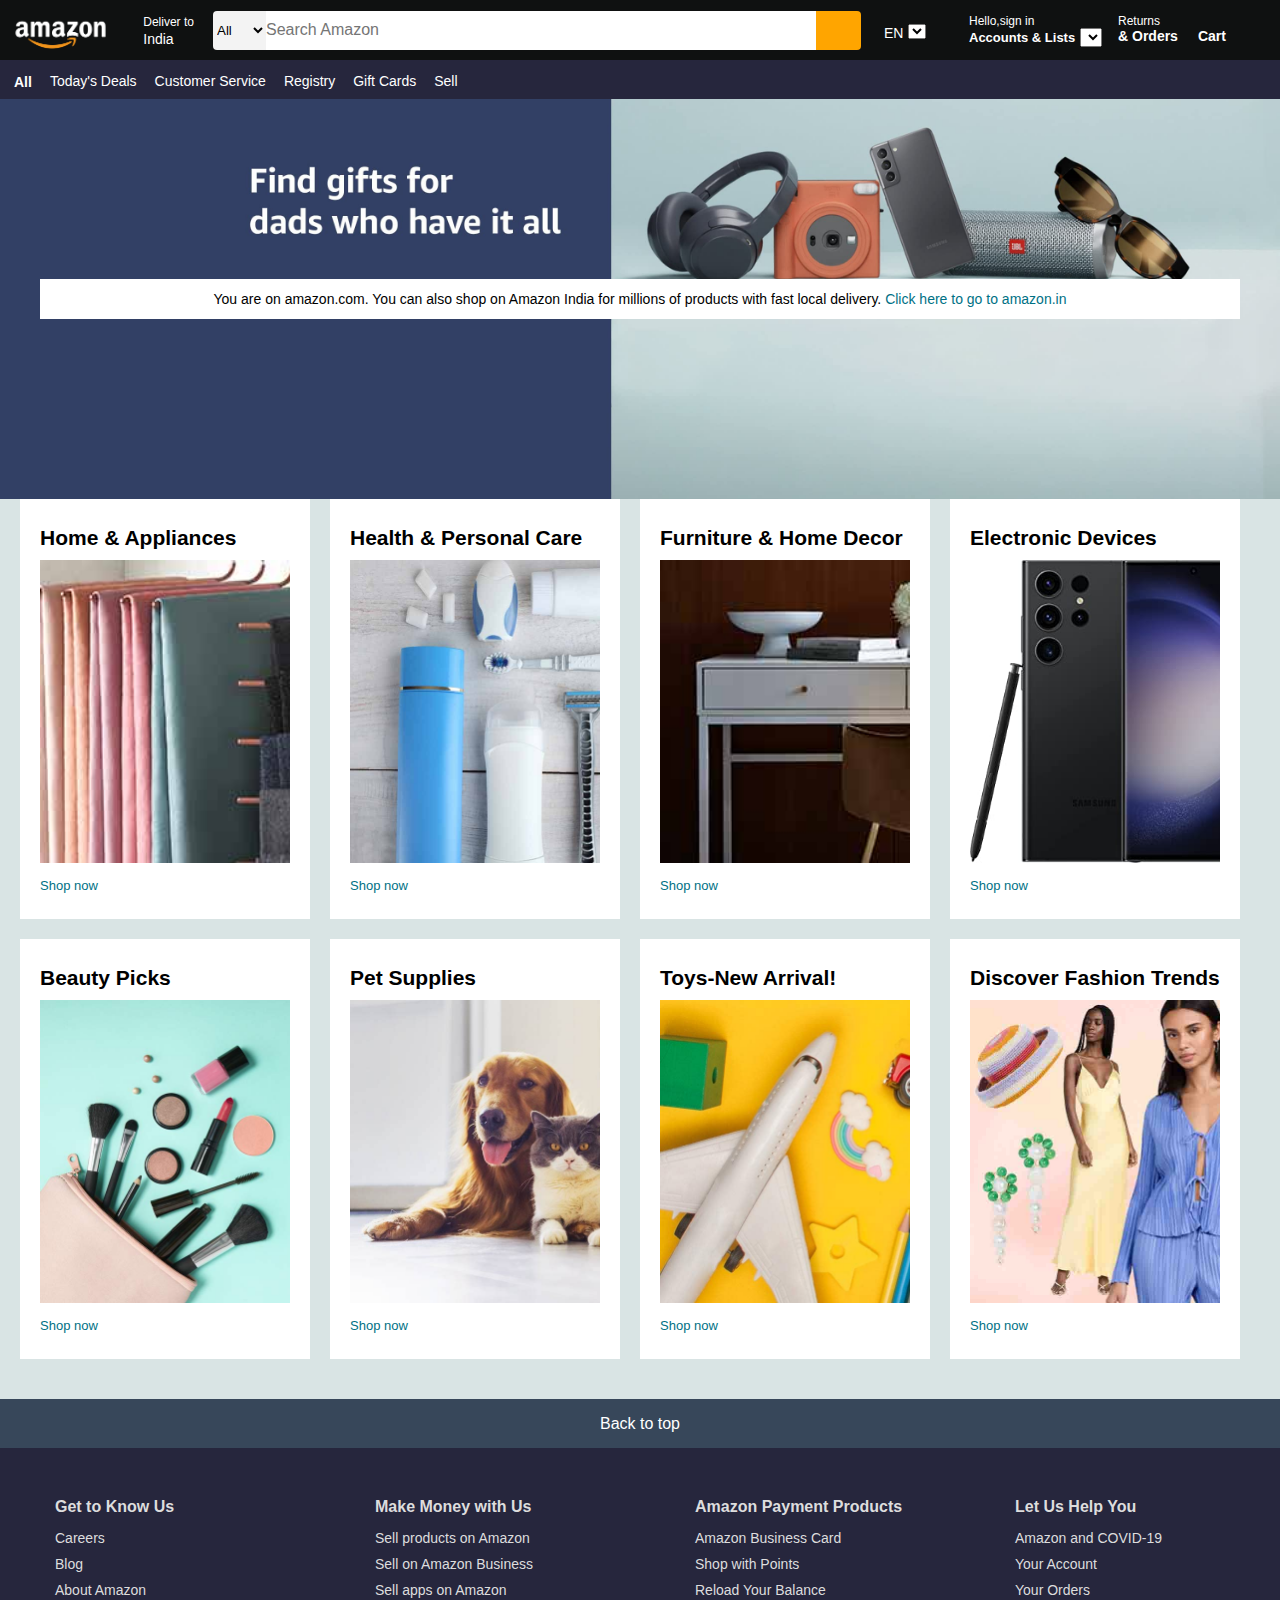
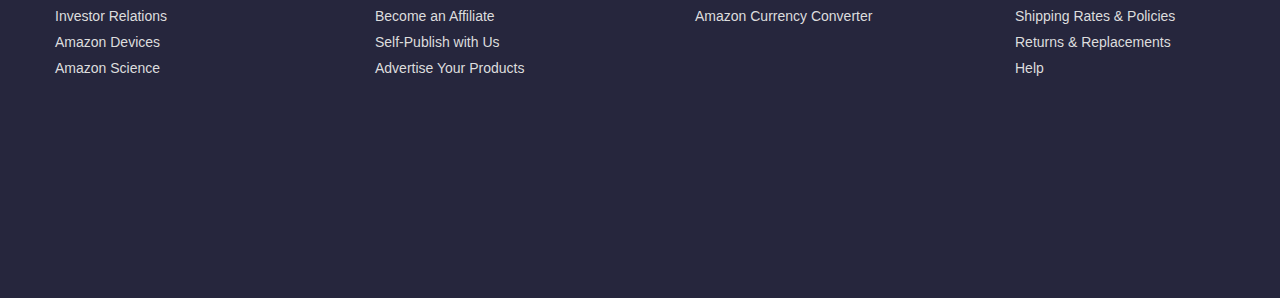
<file: index.html>
<!DOCTYPE html>
<html lang="en">
<head>
    <meta charset="UTF-8">
    <meta name="viewport" content="width=device-width, initial-scale=1.0">
    <title>Document</title>
    <link rel="stylesheet" href="style.css">
    <link rel="stylesheet" href="https://cdnjs.cloudflare.com/ajax/libs/font-awesome/6.4.0/css/all.min.css" integrity="sha512-iecdLmaskl7CVkqkXNQ/ZH/XLlvWZOJyj7Yy7tcenmpD1ypASozpmT/E0iPtmFIB46ZmdtAc9eNBvH0H/ZpiBw==" crossorigin="anonymous" referrerpolicy="no-referrer" />

</head>
<body>
    <header>
        <div class="navbar">
            <div class="nav-logo border">
                
            </div>
            <div class="nav-address border">
                <div id="location-icon">
                    <i class="fa-solid fa-location-dot"></i>
                </div>
                <div id="address">
                    <span style="font-size:12px" >Deliver to</span>
                    <span style="font-size:14px">India</span>
                </div>
            </div>
            <div id="nav-search" class="nav_search_grp">
                <select id="select">
                    <option value="all"> All</option>
                    <option value="dress">dress</option>
                    <option value="pant">pant</option>
                </select>
                <input type="text" style="font-size: medium;" placeholder="Search Amazon" id="placeholder" class="nav_search_grp">
                <button type="submit" id="search" class="nav_search_grp"> <i class="fa-solid fa-magnifying-glass"></i></button>
            </div>
            <div id="search_lang" class="border">
                <span id="nav_search_symbol"><i class="fa-solid fa-flag"></i></span>
                <span style="font-size: 14px;">EN</span>
                <select id="search_lang_dropdown">
                    <option value="EN">EN</option>
                    <option value="EN">Espanol-ES</option>
                    <option value="EN">Deutsh-DE</option>
                    <option value="EN">portugues-PT</option>
                </select>
            </div>
            <div id="nav_acc_list" class="border">
                <pre style="font-size:12px;">Hello,sign in     </pre>
                <span style="font-size:13px; font-weight: 600;">Accounts & Lists</span>
                <select></select>
            </div> 
            <div id="nav_orders" class="border">
                <pre style="font-size:12px";>Returns    </pre>
                <pre style="font-weight:700; font-size:14px">& Orders</pre>

            </div>
            <div id="nav_cart" class="border">
                <i class="fa-solid fa-cart-shopping" style="font-size: larger;"></i>
                <strong style="font-size:14px";>Cart</strong>
            </div>
        </div>

    <!-------------------------panel------------------------------>    
        <div id="nav_search_2">
            <a class="nav_2_links"><i style="font-size: 15px;" class="fa-solid fa-bars"></i><strong style="margin-left: 5px; padding-top: 0px;">All</strong></a>
                <a class="nav_2_links">Today's Deals</a>
                <a class="nav_2_links">Customer Service</a>
                <a class="nav_2_links">Registry</a>
                <a class="nav_2_links">Gift Cards</a>
                <a class="nav_2_links">Sell</a>
        </div>
    </header>
    <!---------------website body-------------------->

    <div id="website-body">
        <div id="website-msg"><span>You are on amazon.com. You can also shop on Amazon India for millions of products with fast local delivery. <a style="color:#007185">Click here to go to amazon.in</a></span></div>
    </div>
    <div id="website-body-2">
        <div class="website-box">
            <h3 class="product-description">Home & Appliances</h3>
            <div class="box-images" id="box-1"></div>
            <a class="shop-now">Shop now</a> 
        </div>
        <div class="website-box">
            <h3 class="product-description">Health & Personal Care</h3>
            <div class="box-images" id="box-2"></div>
            <a class="shop-now">Shop now</a>
        </div>
        <div class="website-box">
            <h3 class="product-description">Furniture & Home Decor</h3>
            <div class="box-images" id="box-3"></div>
            <a class="shop-now">Shop now</a>
        </div>
        <div class="website-box">
            <h3 class="product-description">Electronic Devices</h3>
            <div class="box-images" id="box-4"></div>
            <a class="shop-now">Shop now</a>
        </div>
        <div class="website-box">
            <h3 class="product-description">Beauty Picks</h3>
            <div class="box-images" id="box-5"></div>
            <a class="shop-now">Shop now</a>
        </div>
        <div class="website-box">
            <h3 class="product-description">Pet Supplies</h3>
            <div class="box-images" id="box-6"></div>
            <a class="shop-now">Shop now</a>
        </div>
        <div class="website-box">
            <h3 class="product-description">Toys-New Arrival!</h3>
            <div class="box-images" id="box-7"></div>
            <a class="shop-now">Shop now</a>
        </div>
        <div class="website-box">
            <h3 class="product-description">Discover Fashion Trends</h3>
            <div class="box-images" id="box-8"></div>
            <a class="shop-now">Shop now</a>
        </div>
    </div>
<!----------------------footer-------------------------->    
    <div id="footer">
        <div id="footer-1">
            <a>Back to top</a>
        </div>
        <div id="footer-2">
            <div class="footer-box" id="footer-box-1">
                <h3 class="footer-box-head">Get to Know Us</h3>
                <a>Careers</a>
                <a>Blog</a>
                <a>About Amazon</a>
                <a>Investor Relations</a>
                <a>Amazon Devices</a>
                <a>Amazon Science</a>

            </div>
            <div class="footer-box" id="footer-box-2">
                <h3 class="footer-box-head">Make Money with Us</h3>
                <a>Sell products on Amazon</a>
                <a>Sell on Amazon Business</a>
                <a>Sell apps on Amazon</a>
                <a>Become an Affiliate</a>
                <a>Self-Publish with Us</a>
                <a>Advertise Your Products</a>

            </div>
            <div class="footer-box" id="footer-box-3">
                <h3 class="footer-box-head">Amazon Payment Products</h3>
                <a>Amazon Business Card</a>
                <a>Shop with Points</a>
                <a>Reload Your Balance</a>
                <a>Amazon Currency Converter</a>

            </div>
            <div class="footer-box" id="footer-box-4">
                <h3 class="footer-box-head">Let Us Help You</h3>
                <a>Amazon and COVID-19</a>
                <a>Your Account</a>
                <a>Your Orders</a>
                <a>Shipping Rates & Policies</a>
                <a>Returns & Replacements</a>
                <a>Help</a>

            </div>
        </div>

    </div>
</body>
</html>
</file>
<file: style.css>
*{
    padding:0;
    margin:0;
    box-sizing:border-box;
    font-family:Arial, Helvetica, sans-serif;
}
.border{
    border:1.5px solid transparent;
}
.border:hover {
    border:1.5px solid rgb(255, 255, 255);
    border-radius: 4px;
    
}
.navbar{
    display:flex;
    align-items:center;
    height:60px;
    background-color: #0f1111;
    color:white;
    justify-content: space-evenly;
}
.nav-logo{
    border-radius:4px;
    height:55px;
    width:113px;
    background-image:url("amazon_logo.png");
    background-size:cover;
    border:none;
    padding:6px 0px 0px 1px;

}
.nav-address{
    display:flex;
    justify-content:space-between;
    width:88px;
    height:55px;
    border:none;
    padding:0px 9px;
}
#location-icon{
    align-self:center;
    width:15px;
    height:18px;
    
}
#address{
    margin:4px;
    align-self:center;
}
#nav-search{
    display:flex;
}
#select{
    height:39px;
    background-color: #f3f3f3;
    border:none;
    border-top-left-radius: 4px;
    border-bottom-left-radius: 4px;
}
#placeholder{
    height:39px;
    width:550px;
    border:none;
    border-radius: 0;
}


#search{
    background-color: orange;
    width:45px;
    height:39px;
    font-size:1.2rem;
    border:none;
    border-top-right-radius: 4px;
    border-bottom-right-radius: 4px ;
}

#search_lang{
    width:85px;
    height:55px;
    margin:1px 0px 0px 9px;
    padding:20px 0px 0px 9px;
    align-items:center;
}
#search_lang_dropdown{
    width:18px;
    height:15px;
    background-color: none;
}

#lang{
    display:flex;
    align-items: center;
    padding:9px 9px 5px;
    align-items:center;
}
#nav_acc_list{
    height:55px;
    width:145px;
    padding:10px 0px 0px 5px;

}
#nav_orders{
    height:55px;
    padding:10px 9px 0px 5px;
    
}
#nav_cart{
    width:84px;
    height:55px;
    padding:20px 0px 0px 5px;
}
/*-----------------2nd header-------------------*/
#nav_search_2{
    display:flex;
    height:39px;
    width:100%;
    background-color: #26263d;
    color:rgb(255, 255, 255);
    font-size: 14px;
}
.nav_2_links{
    margin:5px 0px 6px;
    padding:8px 9px;
}
.nav_2_links:hover{
    border:1.2px solid white;
    border-radius:3px;
}

/*-----------------website body----------------------*/

#website-body{
    height:400px;
    background-image: url(hero_image.jpg);
    background-size:cover;
    display:flex;
    justify-content: center;
    align-items: center;

}
#website-msg{
    height:40px;
    width:1200px;
    background-color: white;
    display:flex;
    align-items:center;
    justify-content: center;
    color:black;
    font-size:14px;
}
#website-body-2{
    height:900px;
    display:flex;
    align-content: flex-start;
    flex-wrap:wrap;
    background-color: #d9e4e4;
    position:absolut;
    top:500px;
}

.website-box{
    height:420px;
    width:290px;
    background-color: rgb(255, 255, 255);
    display:flex;
    flex-direction: column;
    align-items: flex-start;
    justify-content: center;
    margin-left:20px;
    margin-bottom: 20px;
}
.box-images{
    height:303px;
    width:250px;
    align-self: center;
    margin-top:10px;
    margin-bottom:15px;

}
#box-1{
    background-image: url(box1_image.jpg);
    background-size: cover;
}
#box-2{
    background-image: url(box2_image.jpg);
    background-size: cover;
}
#box-3{
    background-image: url(box3_image.jpg);
    background-size: cover;
}
#box-4{
    background-image: url(box4_image.jpg);
    background-size: cover;
}
#box-5{
    background-image: url(box5_image.jpg);
    background-size:cover ;
}
#box-6{
    background-image: url(box6_image.jpg);
    background-size: cover;
}
#box-7{
    background-image: url(box7_image.jpg);
    background-size: cover;
}
#box-8{
    background-image: url(box8_image.jpg);
    background-size: cover;
}
.product-description{
    margin-left:20px;
    font-size:21px;
}
.shop-now{
    color:#007185;
    font-size:13px;
    margin-left:20px;
}
/*------------------------footer--------------------------*/

#footer{
    height:400px;
    background-color: #26263d;

}
#footer-1{
    height:49px;
    background-color: #37475a;
    display:flex;
    justify-content: center;
    align-items:center;
    color:white;
}
#footer-2{
    margin-top:50px;
    height:400px;
    background-color: #26263d;
    color:#dddddd;
    display:flex;
    justify-content: space-around;
    
}
.footer-box{
    height:350px;
    width:210px;
    font-size:14px;
    display:flex;
    flex-direction: column;
}
.footer-box a{
    margin-bottom:10px;

}
.footer-box-head{
    font-size:16px;
    margin-bottom:14px;
}
</file>
